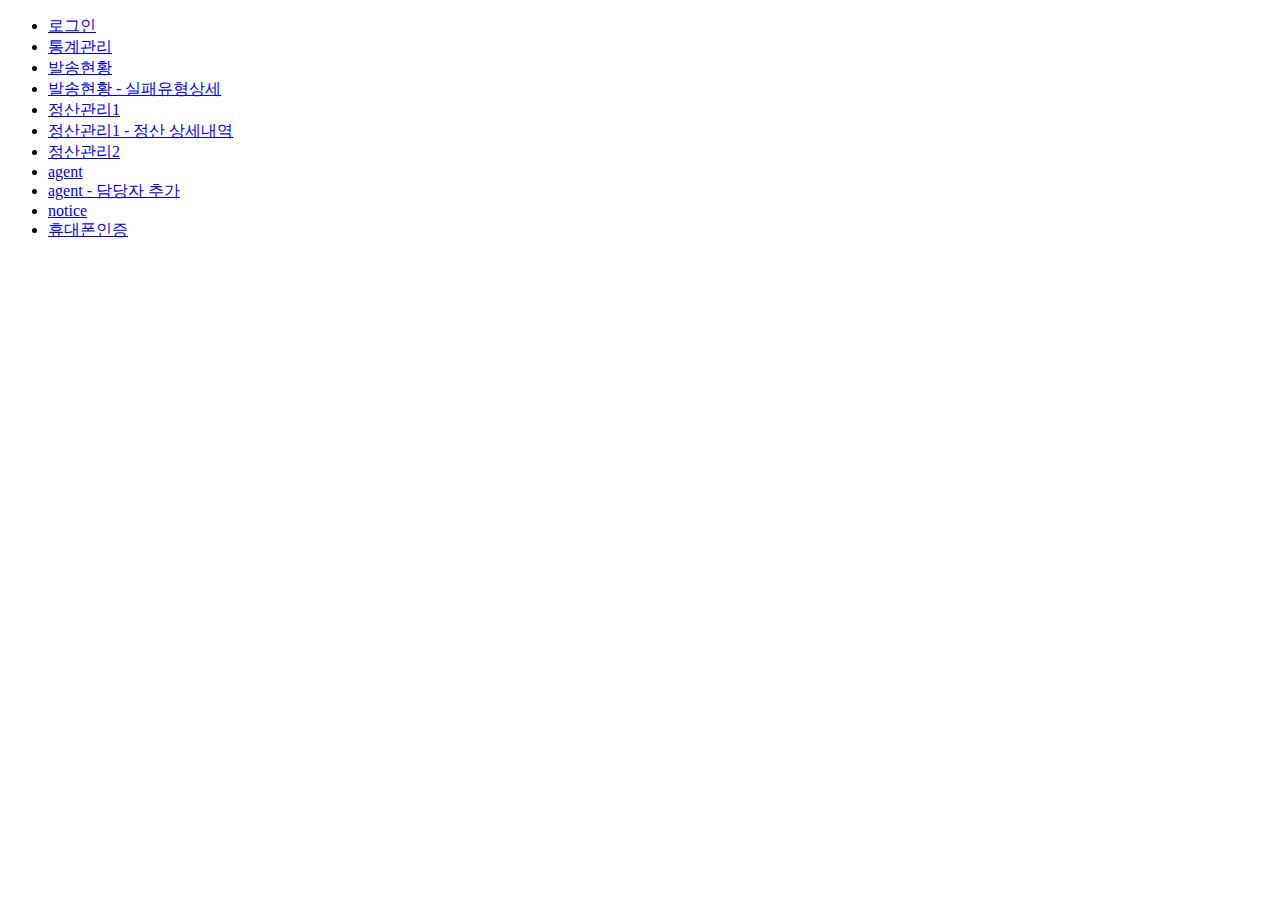
<file: index.html>
<!DOCTYPE html>
<html lang="ko">
<head>
<meta name="viewport" content="width==320" />
<meta http-equiv="content-type" content="text/html; charset=utf-8" />
<meta http-equiv="X-UA-Compatible" content="IE=edge">
<title>CNSPay 전자지급결제대행서비스 신청</title>
</head>
<body>

	<ul>
		<li><a target="_blank" href="login.html">로그인</a></li>
		<li><a target="_blank" href="statistics.html">통계관리</a></li>
		<li><a target="_blank" href="shipment.html">발송현황</a></li>
		<li><a target="_blank" href="shipment.html?modal=failure-type">발송현황 - 실패유형상세</a></li>
		<li><a target="_blank" href="calculate.html">정산관리1</a></li>
		<li><a target="_blank" href="calculate.html?modal=settlement-details">정산관리1 - 정산 상세내역</a></li>
		<li><a target="_blank" href="calculate_2.html">정산관리2</a></li>
		<li><a target="_blank" href="agent.html">agent</a></li>
		<li><a target="_blank" href="agent.html?modal=additional">agent - 담당자 추가</a></li>
		<li><a target="_blank" href="notice.html">notice</a></li>
		<li><a target="_blank" href="certified.html">휴대폰인증</a></li>
	</ul>

	<!-- TODO ie8 font letter-spacing 수정 -->

</body>
</html>
</file>
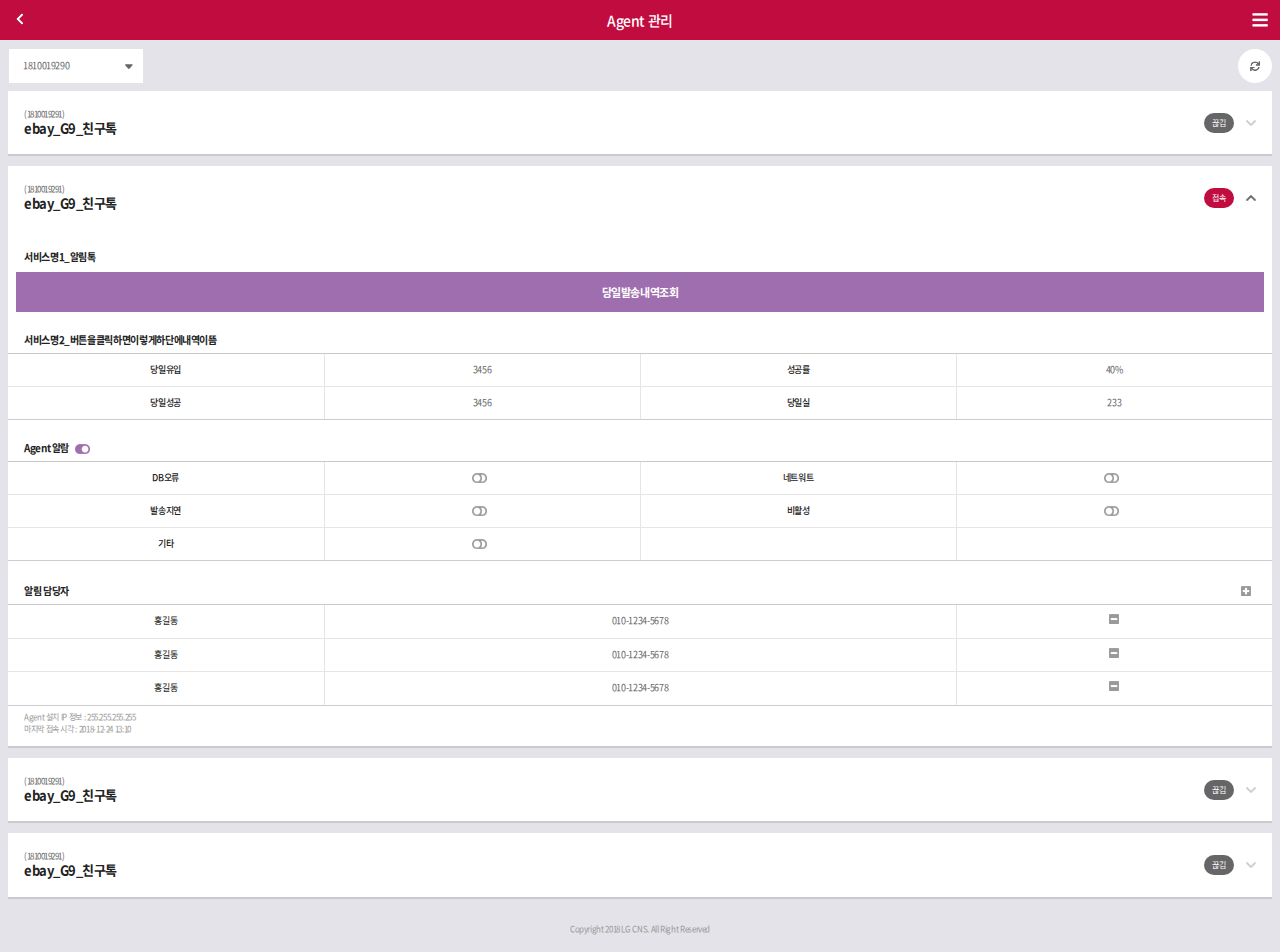
<file: agent.html>
<!doctype html>
<html lang="ko">
<head>
    <meta charset="UTF-8">
    <meta name="viewport" content="width=310, user-scalable=no, viewport-fit=cover">
    <meta name="format-detection" content="telephone=no">
    <meta http-equiv="X-UA-Compatible" content="ie=edge">
    <link rel="stylesheet" href="assets/css/ui.lg.mobile.css">
    <script type="text/javascript" src="assets/js/jquery/jquery-2.1.4.min.js"></script>
    <script type="text/javascript" src="assets/js/library.js?v=20181211"></script>
    <script type="text/javascript" src="assets/js/ui.lg.mobile.js?v=20181211"></script>
    <title>톡드림</title>
</head>
<body>
    <div class="wrap">
        <header>
            <h1 class="title">Agent 관리</h1>
            <button type="button" class="btn-history">뒤로가기</button>
            <button type="button" class="btn-nav">메뉴</button>
        </header>
        <section class="container">
            <div class="contents">
                <div class="agent-top">
                    <select style="width:136px">
                        <option value="">1810019290</option>
                    </select>
                    <button type="button" class="btn-refresh"><span>새로고침</span></button>
                </div>
                <ul class="agent-list mt-7">
                    <li data-accordion-item>
                        <button type="button" data-accordion-anchor>
                            <span class="date">(1810019291)</span>
                            <strong class="title">ebay_G9_친구톡</strong>
                            <span class="connect">끊김</span>
                        </button>
                        <div class="inner-box" data-accordion-target>
                            <strong class="tbl-title">서비스명1_알림톡</strong>
                            <button type="button" class="btn-send" data-btn-more><span>당일발송내역조회</span></button>
                            <strong class="tbl-title">서비스명2_버튼을클릭하면이렇게하단에내역이뜸</strong>
                            <table class="tbl-list type-2 mt-7">
                                <caption>유입율</caption>
                                <colgroup>
                                    <col style="width:25%">
                                    <col style="width:25%">
                                    <col style="width:25%">
                                    <col style="width:25%">
                                </colgroup>
                                <tbody>
                                    <tr>
                                        <th>당일유입</th>
                                        <td>3456</td>
                                        <th>성공률</th>
                                        <td>40%</td>
                                    </tr>
                                    <tr>
                                        <th>당일성공</th>
                                        <td>3456</td>
                                        <th>당일실</th>
                                        <td>233</td>
                                    </tr>
                                </tbody>
                            </table>
                            <strong class="tbl-title">
                                Agent 알람
                                <input type="checkbox">
                            </strong>
                            <table class="tbl-list type-2 mt-5">
                                <caption>Agent 알람</caption>
                                <colgroup>
                                    <col style="width:25%">
                                    <col style="width:25%">
                                    <col style="width:25%">
                                    <col style="width:25%">
                                </colgroup>
                                <tbody>
                                <tr>
                                    <th>DB오류</th>
                                    <td><input type="checkbox"></td>
                                    <th>네트워트</th>
                                    <td><input type="checkbox"></td>
                                </tr>
                                <tr>
                                    <th>발송지연</th>
                                    <td><input type="checkbox"></td>
                                    <th>비활성</th>
                                    <td><input type="checkbox"></td>
                                </tr>
                                <tr>
                                    <th>기타</th>
                                    <td><input type="checkbox"></td>
                                    <th></th>
                                    <td></td>
                                </tr>
                                </tbody>
                            </table>
                            <strong class="tbl-title flex-title">
                                알림 담당자
                                 <!-- 클릭시 팝업 노출 -->
                                <a href="#additional" class="btn-plus" data-modalbtn><span>담당자추가</span></a>
                            </strong>
                            <table class="tbl-list type-2 mt-5">
                                <caption>Agent 알람</caption>
                                <colgroup>
                                    <col style="width:25%">
                                    <col style="width:auto">
                                    <col style="width:25%">
                                </colgroup>
                                <tbody>
                                <tr>
                                    <th class="font-n">홍길동</th>
                                    <td>010-1234-5678</td>
                                    <td><button type="button" class="btn-del"><span>삭제</span></button></td>
                                </tr>
                                <tr>
                                    <th class="font-n">홍길동</th>
                                    <td>010-1234-5678</td>
                                    <td><button type="button" class="btn-del"><span>삭제</span></button></td>
                                </tr>
                                <tr>
                                    <th class="font-n">홍길동</th>
                                    <td>010-1234-5678</td>
                                    <td><button type="button" class="btn-del"><span>삭제</span></button></td>
                                </tr>
                                </tbody>
                            </table>
                            <p class="desc">Agent 설치 IP 정보 : <span>255.255.255.255</span></p>
                            <p class="desc">마지막 접속 시각 :  <span>2018-12-24 13:10</span></p>
                        </div>
                    </li>
                    <li data-accordion-item>
                        <button type="button" data-accordion-anchor="active">
                            <span class="date">(1810019291)</span>
                            <strong class="title">ebay_G9_친구톡</strong>
                            <span class="connect on">접속</span>
                        </button>
                        <div class="inner-box" data-accordion-target>
                            <strong class="tbl-title">서비스명1_알림톡</strong>
                            <button type="button" class="btn-send" data-btn-more><span>당일발송내역조회</span></button>
                            <strong class="tbl-title">서비스명2_버튼을클릭하면이렇게하단에내역이뜸</strong>
                            <table class="tbl-list type-2 mt-7">
                                <caption>유입율</caption>
                                <colgroup>
                                    <col style="width:25%">
                                    <col style="width:25%">
                                    <col style="width:25%">
                                    <col style="width:25%">
                                </colgroup>
                                <tbody>
                                <tr>
                                    <th>당일유입</th>
                                    <td>3456</td>
                                    <th>성공률</th>
                                    <td>40%</td>
                                </tr>
                                <tr>
                                    <th>당일성공</th>
                                    <td>3456</td>
                                    <th>당일실</th>
                                    <td>233</td>
                                </tr>
                                </tbody>
                            </table>
                            <strong class="tbl-title">
                                Agent 알람
                                <input type="checkbox" checked>
                            </strong>
                            <table class="tbl-list type-2 mt-7">
                                <caption>Agent 알람</caption>
                                <colgroup>
                                    <col style="width:25%">
                                    <col style="width:25%">
                                    <col style="width:25%">
                                    <col style="width:25%">
                                </colgroup>
                                <tbody>
                                <tr>
                                    <th>DB오류</th>
                                    <td><input type="checkbox"></td>
                                    <th>네트워트</th>
                                    <td><input type="checkbox"></td>
                                </tr>
                                <tr>
                                    <th>발송지연</th>
                                    <td><input type="checkbox"></td>
                                    <th>비활성</th>
                                    <td><input type="checkbox"></td>
                                </tr>
                                <tr>
                                    <th>기타</th>
                                    <td><input type="checkbox"></td>
                                    <th></th>
                                    <td></td>
                                </tr>
                                </tbody>
                            </table>
                            <strong class="tbl-title flex-title">
                                알림 담당자
                                <!-- 클릭시 팝업 노출 -->
                                <a href="#additional" class="btn-plus" data-modalbtn><span>담당자추가</span></a>
                            </strong>
                            <table class="tbl-list type-2 mt-5">
                                <caption>Agent 알람</caption>
                                <colgroup>
                                    <col style="width:25%">
                                    <col style="width:auto">
                                    <col style="width:25%">
                                </colgroup>
                                <tbody>
                                <tr>
                                    <th class="font-n">홍길동</th>
                                    <td>010-1234-5678</td>
                                    <td><button type="button" class="btn-del"><span>삭제</span></button></td>
                                </tr>
                                <tr>
                                    <th class="font-n">홍길동</th>
                                    <td>010-1234-5678</td>
                                    <td><button type="button" class="btn-del"><span>삭제</span></button></td>
                                </tr>
                                <tr>
                                    <th class="font-n">홍길동</th>
                                    <td>010-1234-5678</td>
                                    <td><button type="button" class="btn-del"><span>삭제</span></button></td>
                                </tr>
                                </tbody>
                            </table>
                            <p class="desc mt-5">Agent 설치 IP 정보 : <span>255.255.255.255</span></p>
                            <p class="desc">마지막 접속 시각 :  <span>2018-12-24 13:10</span></p>
                        </div>
                    </li>
                    <li data-accordion-item>
                        <button type="button" data-accordion-anchor>
                            <span class="date">(1810019291)</span>
                            <strong class="title">ebay_G9_친구톡</strong>
                            <span class="connect">끊김</span>
                        </button>
                        <div class="inner-box" data-accordion-target>
                            <strong class="tbl-title">서비스명1_알림톡</strong>
                            <button type="button" class="btn-send" data-btn-more><span>당일발송내역조회</span></button>
                            <strong class="tbl-title">서비스명2_버튼을클릭하면이렇게하단에내역이뜸</strong>
                            <table class="tbl-list type-2 mt-7">
                                <caption>유입율</caption>
                                <colgroup>
                                    <col style="width:25%">
                                    <col style="width:25%">
                                    <col style="width:25%">
                                    <col style="width:25%">
                                </colgroup>
                                <tbody>
                                <tr>
                                    <th>당일유입</th>
                                    <td>3456</td>
                                    <th>성공률</th>
                                    <td>40%</td>
                                </tr>
                                <tr>
                                    <th>당일성공</th>
                                    <td>3456</td>
                                    <th>당일실</th>
                                    <td>233</td>
                                </tr>
                                </tbody>
                            </table>
                            <strong class="tbl-title">
                                Agent 알람
                                <input type="checkbox">
                            </strong>
                            <table class="tbl-list type-2 mt-5">
                                <caption>Agent 알람</caption>
                                <colgroup>
                                    <col style="width:25%">
                                    <col style="width:25%">
                                    <col style="width:25%">
                                    <col style="width:25%">
                                </colgroup>
                                <tbody>
                                <tr>
                                    <th>DB오류</th>
                                    <td><input type="checkbox"></td>
                                    <th>네트워트</th>
                                    <td><input type="checkbox"></td>
                                </tr>
                                <tr>
                                    <th>발송지연</th>
                                    <td><input type="checkbox"></td>
                                    <th>비활성</th>
                                    <td><input type="checkbox"></td>
                                </tr>
                                <tr>
                                    <th>기타</th>
                                    <td><input type="checkbox"></td>
                                    <th></th>
                                    <td></td>
                                </tr>
                                </tbody>
                            </table>
                            <strong class="tbl-title flex-title">
                                알림 담당자
                                 <!-- 클릭시 팝업 노출 -->
                                <a href="#additional" class="btn-plus" data-modalbtn><span>담당자추가</span></a>
                            </strong>
                            <table class="tbl-list type-2 mt-5">
                                <caption>Agent 알람</caption>
                                <colgroup>
                                    <col style="width:25%">
                                    <col style="width:auto">
                                    <col style="width:25%">
                                </colgroup>
                                <tbody>
                                <tr>
                                    <th class="font-n">홍길동</th>
                                    <td>010-1234-5678</td>
                                    <td><button type="button" class="btn-del"><span>삭제</span></button></td>
                                </tr>
                                <tr>
                                    <th class="font-n">홍길동</th>
                                    <td>010-1234-5678</td>
                                    <td><button type="button" class="btn-del"><span>삭제</span></button></td>
                                </tr>
                                <tr>
                                    <th class="font-n">홍길동</th>
                                    <td>010-1234-5678</td>
                                    <td><button type="button" class="btn-del"><span>삭제</span></button></td>
                                </tr>
                                </tbody>
                            </table>
                            <p class="desc">Agent 설치 IP 정보 : <span>255.255.255.255</span></p>
                            <p class="desc">마지막 접속 시각 :  <span>2018-12-24 13:10</span></p>
                        </div>
                    </li>
                    <li data-accordion-item>
                        <button type="button" data-accordion-anchor>
                            <span class="date">(1810019291)</span>
                            <strong class="title">ebay_G9_친구톡</strong>
                            <span class="connect">끊김</span>
                        </button>
                        <div class="inner-box" data-accordion-target>
                            <strong class="tbl-title">서비스명1_알림톡</strong>
                            <button type="button" class="btn-send" data-btn-more><span>당일발송내역조회</span></button>
                            <strong class="tbl-title">서비스명2_버튼을클릭하면이렇게하단에내역이뜸</strong>
                            <table class="tbl-list type-2 mt-7">
                                <caption>유입율</caption>
                                <colgroup>
                                    <col style="width:25%">
                                    <col style="width:25%">
                                    <col style="width:25%">
                                    <col style="width:25%">
                                </colgroup>
                                <tbody>
                                <tr>
                                    <th>당일유입</th>
                                    <td>3456</td>
                                    <th>성공률</th>
                                    <td>40%</td>
                                </tr>
                                <tr>
                                    <th>당일성공</th>
                                    <td>3456</td>
                                    <th>당일실</th>
                                    <td>233</td>
                                </tr>
                                </tbody>
                            </table>
                            <strong class="tbl-title">
                                Agent 알람
                                <input type="checkbox">
                            </strong>
                            <table class="tbl-list type-2 mt-5">
                                <caption>Agent 알람</caption>
                                <colgroup>
                                    <col style="width:25%">
                                    <col style="width:25%">
                                    <col style="width:25%">
                                    <col style="width:25%">
                                </colgroup>
                                <tbody>
                                <tr>
                                    <th>DB오류</th>
                                    <td><input type="checkbox"></td>
                                    <th>네트워트</th>
                                    <td><input type="checkbox"></td>
                                </tr>
                                <tr>
                                    <th>발송지연</th>
                                    <td><input type="checkbox"></td>
                                    <th>비활성</th>
                                    <td><input type="checkbox"></td>
                                </tr>
                                <tr>
                                    <th>기타</th>
                                    <td><input type="checkbox"></td>
                                    <th></th>
                                    <td></td>
                                </tr>
                                </tbody>
                            </table>
                            <strong class="tbl-title flex-title">
                                알림 담당자
                                 <!-- 클릭시 팝업 노출 -->
                                <a href="#additional" class="btn-plus" data-modalbtn><span>담당자추가</span></a>
                            </strong>
                            <table class="tbl-list type-2 mt-5">
                                <caption>Agent 알람</caption>
                                <colgroup>
                                    <col style="width:25%">
                                    <col style="width:auto">
                                    <col style="width:25%">
                                </colgroup>
                                <tbody>
                                <tr>
                                    <th class="font-n">홍길동</th>
                                    <td>010-1234-5678</td>
                                    <td><button type="button" class="btn-del"><span>삭제</span></button></td>
                                </tr>
                                <tr>
                                    <th class="font-n">홍길동</th>
                                    <td>010-1234-5678</td>
                                    <td><button type="button" class="btn-del"><span>삭제</span></button></td>
                                </tr>
                                <tr>
                                    <th class="font-n">홍길동</th>
                                    <td>010-1234-5678</td>
                                    <td><button type="button" class="btn-del"><span>삭제</span></button></td>
                                </tr>
                                </tbody>
                            </table>
                            <p class="desc">Agent 설치 IP 정보 : <span>255.255.255.255</span></p>
                            <p class="desc">마지막 접속 시각 :  <span>2018-12-24 13:10</span></p>
                        </div>
                    </li>
                </ul>
            </div>
        </section>
        <footer>
            <p class="copy">Copyright 2018 LG CNS. All Right Reserved</p>
        </footer>
    </div>
    <nav class="nav-wrap">
        <div class="inner">
            <div class="logo">톡 드림</div>
            <ul class="gnb">
                <li><a href="">통계관리</a></li>
                <li><a href="">발송현황</a></li>
                <li><a href="">정산관리</a></li>
                <li><a href="">Agent 관리</a></li>
                <li><a href="">공지사항</a></li>
            </ul>
            <ul class="info">
                <li><a href="">톡드림 메세지</a></li>
                <li><a href="">개인정보 처리방침</a></li>
            </ul>
            <button type="button" class="btn-close"><span>닫기</span></button>
        </div>
    </nav>
    <!-- modal -->
    <div id="modal">
        <div class="modal-dialog" id="additional">
            <div class="modal-header">
                <h2 class="title">알람 담당자 추가</h2>
            </div>
            <div class="modal-contents">
                <ul class="add-contact">
                    <li><input type="text" placeholder="이름 입력"></li>
                    <li>
                        <input type="number" placeholder="전화번호 입력">
                        <p class="desc">※ 전화번호는 “-”없이 입력해주세요.</p>
                    </li>
                </ul>
                <button type="button" class="btn-login">추가</button>
                <!-- disabled -->
                <button type="button" class="btn-login" disabled>추가</button>
            </div>
            <button type="button" class="btn-modal-close" data-modalclose><span>팝업닫기</span></button>
        </div>
    </div>
    <!-- //modal -->
</body>
</html>
</file>
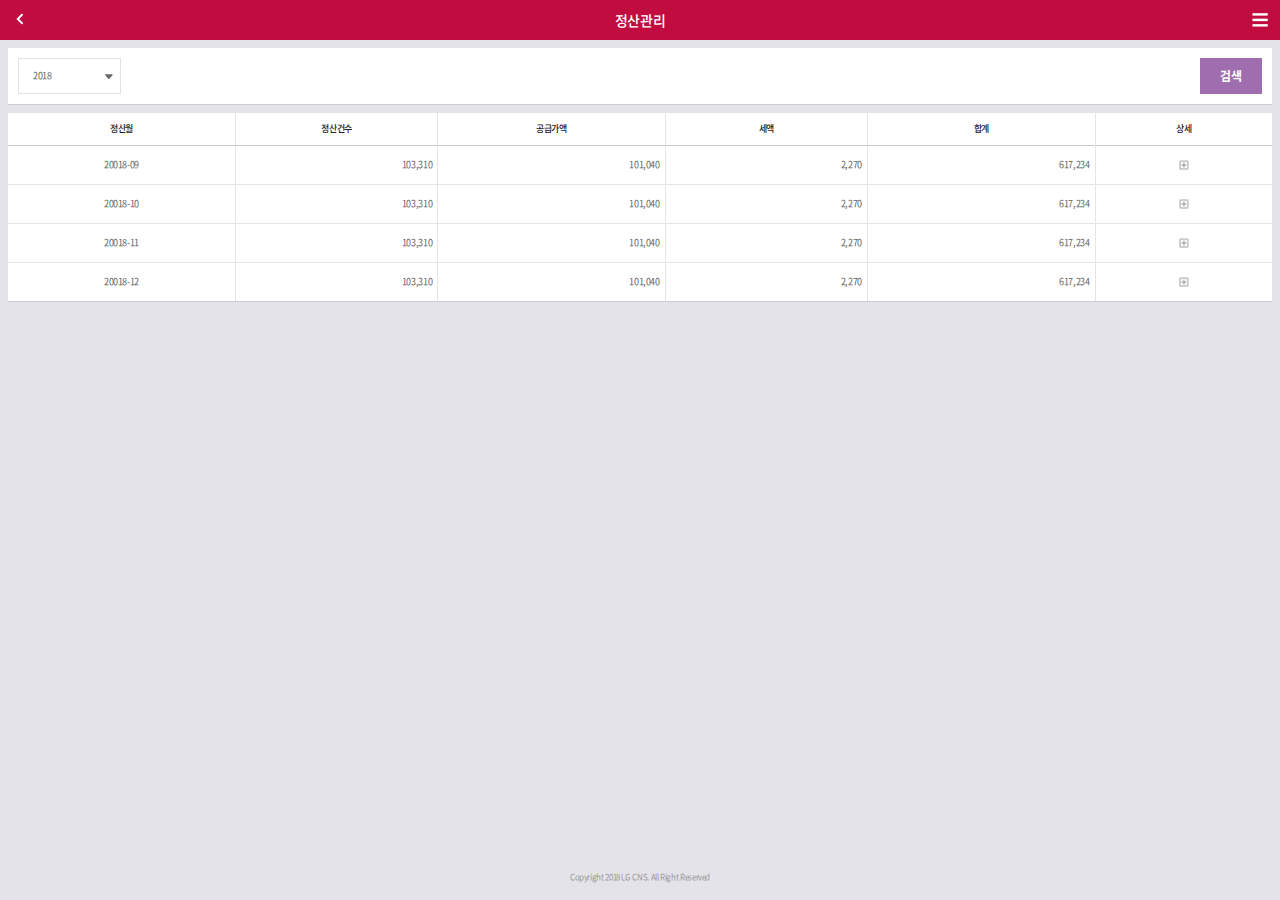
<file: calculate.html>
<!doctype html>
<html lang="ko">
<head>
    <meta charset="UTF-8">
    <meta name="viewport" content="width=310, user-scalable=no, viewport-fit=cover">
    <meta name="format-detection" content="telephone=no">
    <meta http-equiv="X-UA-Compatible" content="ie=edge">
    <link rel="stylesheet" href="assets/css/ui.lg.mobile.css">
    <script type="text/javascript" src="assets/js/jquery/jquery-2.1.4.min.js"></script>
    <script type="text/javascript" src="assets/js/library.js?v=20181211"></script>
    <script type="text/javascript" src="assets/js/ui.lg.mobile.js?v=20181211"></script>
    <title>톡드림</title>
</head>
<body>
    <div class="wrap">
        <header>
            <h1 class="title">정산관리</h1>
            <button type="button" class="btn-history">뒤로가기</button>
            <button type="button" class="btn-nav">메뉴</button>
        </header>
        <section class="container">
            <div class="contents">
                <div class="form-box">
                    <div class="search-box">
                        <select style="width:103px">
                            <option value="">2018</option>
                        </select>
                        <button type="button" class="btn-search"><span>검색</span></button>
                    </div>
                </div>
                <table class="tbl-list mt-10">
                    <caption>정산관리</caption>
                    <colgroup>
                        <col style="width:18%">
                        <col style="width:16%">
                        <col style="width:18%">
                        <col style="width:16%">
                        <col style="width:18%">
                        <col style="width:auto">
                    </colgroup>
                    <thead>
                        <tr>
                            <th>정산월</th>
                            <th>정산건수</th>
                            <th>공급가액</th>
                            <th>세액</th>
                            <th>합계</th>
                            <th>상세</th>
                        </tr>
                    </thead>
                    <tbody>
                    <tr>
                        <td>20018-09</td>
                        <td class="al-r">103,310</td>
                        <td class="al-r">101,040</td>
                        <td class="al-r">2,270</td>
                        <td class="al-r">617,234</td>
                        <!-- 클릭시 팝업 노출 -->
                        <td><a href="#settlement-details" class="btn-more" data-modalbtn><span>상세보기</span></a></td>
                    </tr>
                    <tr>
                        <td>20018-10</td>
                        <td class="al-r">103,310</td>
                        <td class="al-r">101,040</td>
                        <td class="al-r">2,270</td>
                        <td class="al-r">617,234</td>
                        <!-- 클릭시 팝업 노출 -->
                        <td><a href="#settlement-details" class="btn-more" data-modalbtn><span>상세보기</span></a></td>
                    </tr>
                    <tr>
                        <td>20018-11</td>
                        <td class="al-r">103,310</td>
                        <td class="al-r">101,040</td>
                        <td class="al-r">2,270</td>
                        <td class="al-r">617,234</td>
                        <!-- 클릭시 팝업 노출 -->
                        <td><a href="#settlement-details" class="btn-more" data-modalbtn><span>상세보기</span></a></td>
                    </tr>
                    <tr>
                        <td>20018-12</td>
                        <td class="al-r">103,310</td>
                        <td class="al-r">101,040</td>
                        <td class="al-r">2,270</td>
                        <td class="al-r">617,234</td>
                        <!-- 클릭시 팝업 노출 -->
                        <td><a href="#settlement-details" class="btn-more" data-modalbtn><span>상세보기</span></a></td>
                    </tr>
                    </tbody>
                </table>
            </div>
        </section>
        <footer>
            <p class="copy">Copyright 2018 LG CNS. All Right Reserved</p>
        </footer>
    </div>
    <nav class="nav-wrap">
        <div class="inner">
            <div class="logo">톡 드림</div>
            <ul class="gnb">
                <li><a href="">통계관리</a></li>
                <li><a href="">발송현황</a></li>
                <li><a href="">정산관리</a></li>
                <li><a href="">Agent 관리</a></li>
                <li><a href="">공지사항</a></li>
            </ul>
            <ul class="info">
                <li><a href="">톡드림 메세지</a></li>
                <li><a href="">개인정보 처리방침</a></li>
            </ul>
            <button type="button" class="btn-close"><span>닫기</span></button>
        </div>
    </nav>
    <!-- modal -->
    <div id="modal">
        <div class="modal-dialog" id="settlement-details">
            <div class="modal-header">
                <h2 class="title">정산 상세내역</h2>
            </div>
            <div class="modal-contents">
                <div class="year-box">
                    <!-- 활성화시 active -->
                    <button type="button" class="btn-prev active"><span>이전월</span></button>
                    <strong class="title">2018년 09월</strong>
                    <button type="button" class="btn-next"><span>다음월</span></button>
                </div>
                <table class="tbl-list mt-10">
                    <caption>정산 상세내</caption>
                    <colgroup>
                        <col style="width:auto">
                        <col style="width:18%">
                        <col style="width:12%">
                        <col style="width:18%">
                        <col style="width:14%">
                        <col style="width:14%">
                    </colgroup>
                    <thead>
                    <tr>
                        <th>채널</th>
                        <th>정산건수</th>
                        <th>단가</th>
                        <th>공급가</th>
                        <th>세액</th>
                        <th>합계</th>
                    </tr>
                    </thead>
                    <tbody>
                    <tr>
                        <th>총 합계</th>
                        <th class="al-r">31,514</th>
                        <th class="al-r"></th>
                        <th class="al-r">309,215</th>
                        <th class="al-r">6,283</th>
                        <th>0</th>
                    </tr>
                    <tr>
                        <td>알림톡</td>
                        <td class="al-r">103,310</td>
                        <td class="al-r">6.0</td>
                        <td class="al-r">101,040</td>
                        <td class="al-r">2,270</td>
                        <td>0</td>
                    </tr>
                    <tr>
                        <td>친구톡</td>
                        <td class="al-r">96,252</td>
                        <td class="al-r">6.0</td>
                        <td class="al-r">89,007</td>
                        <td class="al-r">177</td>
                        <td>0</td>
                    </tr>
                    <tr>
                        <td>친구톡이미지</td>
                        <td class="al-r">89,007</td>
                        <td class="al-r">6.0</td>
                        <td class="al-r">87,699</td>
                        <td class="al-r">1,378</td>
                        <td>0</td>
                    </tr>
                    <tr>
                        <td>SMS</td>
                        <td class="al-r">26,875</td>
                        <td class="al-r">6.0</td>
                        <td class="al-r">26,000</td>
                        <td class="al-r">859</td>
                        <td>101</td>
                    </tr>
                    <tr>
                        <td>LMS</td>
                        <td class="al-r">26,875</td>
                        <td class="al-r">6.0</td>
                        <td class="al-r">26,000</td>
                        <td class="al-r">859</td>
                        <td>101</td>
                    </tr>
                    <tr>
                        <td>MMS</td>
                        <td class="al-r">26,875</td>
                        <td class="al-r">6.0</td>
                        <td class="al-r">26,000</td>
                        <td class="al-r">859</td>
                        <td>101</td>
                    </tr>
                    </tbody>
                </table>
            </div>
            <button type="button" class="btn-modal-close" data-modalclose><span>팝업닫기</span></button>
        </div>
    </div>
    <!-- //modal -->
</body>
</html>
</file>
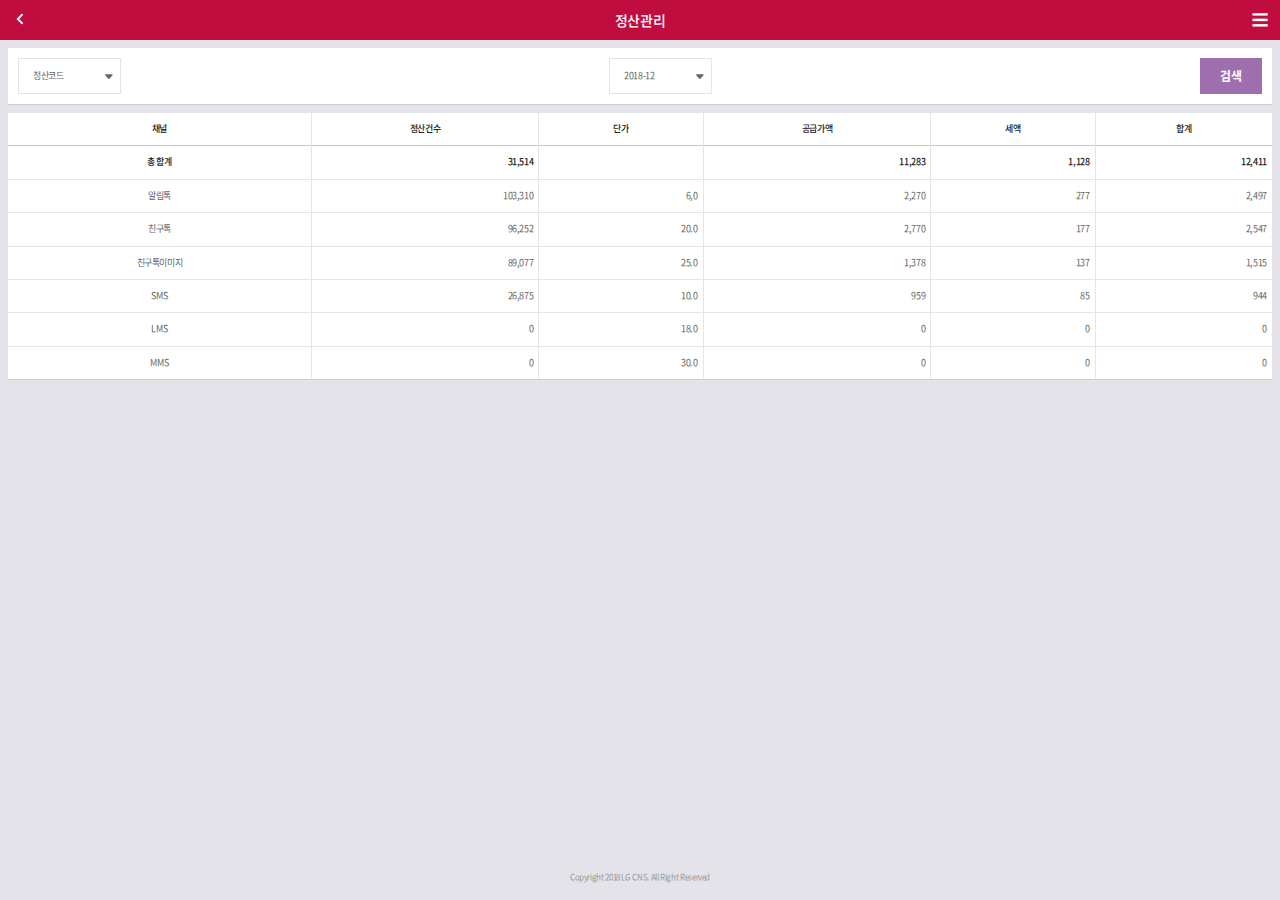
<file: calculate_2.html>
<!doctype html>
<html lang="ko">
<head>
    <meta charset="UTF-8">
    <meta name="viewport" content="width=310, user-scalable=no, viewport-fit=cover">
    <meta name="format-detection" content="telephone=no">
    <meta http-equiv="X-UA-Compatible" content="ie=edge">
    <link rel="stylesheet" href="assets/css/ui.lg.mobile.css">
    <script type="text/javascript" src="assets/js/jquery/jquery-2.1.4.min.js"></script>
    <script type="text/javascript" src="assets/js/library.js?v=20181211"></script>
    <script type="text/javascript" src="assets/js/ui.lg.mobile.js?v=20181211"></script>
    <title>톡드림</title>
</head>
<body>
<div class="wrap">
    <header>
        <h1 class="title">정산관리</h1>
        <button type="button" class="btn-history">뒤로가기</button>
        <button type="button" class="btn-nav">메뉴</button>
    </header>
    <section class="container">
        <div class="contents">
            <div class="form-box">
                <div class="search-box">
                    <select style="width:103px">
                        <option value="">정산코드</option>
                    </select>
                    <select style="width:103px">
                        <option value="">2018-12</option>
                    </select>
                    <button type="button" class="btn-search"><span>검색</span></button>
                </div>
            </div>
            <table class="tbl-list mt-10">
                <caption>정산관리</caption>
                <colgroup>
                    <col style="width:auto">
                    <col style="width:18%">
                    <col style="width:13%">
                    <col style="width:18%">
                    <col style="width:13%">
                    <col style="width:14%">
                </colgroup>
                <thead>
                <tr>
                    <th>채널</th>
                    <th>정산건수</th>
                    <th>단가</th>
                    <th>공급가액</th>
                    <th>세액</th>
                    <th>합계</th>
                </tr>
                </thead>
                <tbody>
                <tr>
                    <th>총 합계</th>
                    <th class="al-r">31,514</th>
                    <th class="al-r"></th>
                    <th class="al-r">11,283</th>
                    <th class="al-r">1,128</th>
                    <th class="al-r">12,411</th>
                </tr>
                <tr>
                    <td>알림톡</td>
                    <td class="al-r">103,310</td>
                    <td class="al-r">6,0</td>
                    <td class="al-r">2,270</td>
                    <td class="al-r">277</td>
                    <td class="al-r">2,497</td>
                </tr>
                <tr>
                    <td>친구톡</td>
                    <td class="al-r">96,252</td>
                    <td class="al-r">20.0</td>
                    <td class="al-r">2,770</td>
                    <td class="al-r">177</td>
                    <td class="al-r">2,547</td>
                </tr>
                <tr>
                    <td>친구톡이미지</td>
                    <td class="al-r">89,077</td>
                    <td class="al-r">25.0</td>
                    <td class="al-r">1,378</td>
                    <td class="al-r">137</td>
                    <td class="al-r">1,515</td>
                </tr>
                <tr>
                    <td>SMS</td>
                    <td class="al-r">26,875</td>
                    <td class="al-r">10.0</td>
                    <td class="al-r">959</td>
                    <td class="al-r">85</td>
                    <td class="al-r">944</td>
                </tr>
                <tr>
                    <td>LMS</td>
                    <td class="al-r">0</td>
                    <td class="al-r">18.0</td>
                    <td class="al-r">0</td>
                    <td class="al-r">0</td>
                    <td class="al-r">0</td>
                </tr>
                <tr>
                    <td>MMS</td>
                    <td class="al-r">0</td>
                    <td class="al-r">30.0</td>
                    <td class="al-r">0</td>
                    <td class="al-r">0</td>
                    <td class="al-r">0</td>
                </tr>
                </tbody>
            </table>
        </div>
    </section>
    <footer>
        <p class="copy">Copyright 2018 LG CNS. All Right Reserved</p>
    </footer>
</div>
<nav class="nav-wrap">
    <div class="inner">
        <div class="logo">톡 드림</div>
        <ul class="gnb">
            <li><a href="">통계관리</a></li>
            <li><a href="">발송현황</a></li>
            <li><a href="">정산관리</a></li>
            <li><a href="">Agent 관리</a></li>
            <li><a href="">공지사항</a></li>
        </ul>
        <ul class="info">
            <li><a href="">톡드림 메세지</a></li>
            <li><a href="">개인정보 처리방침</a></li>
        </ul>
        <button type="button" class="btn-close"><span>닫기</span></button>
    </div>
</nav>
</body>
</html>
</file>
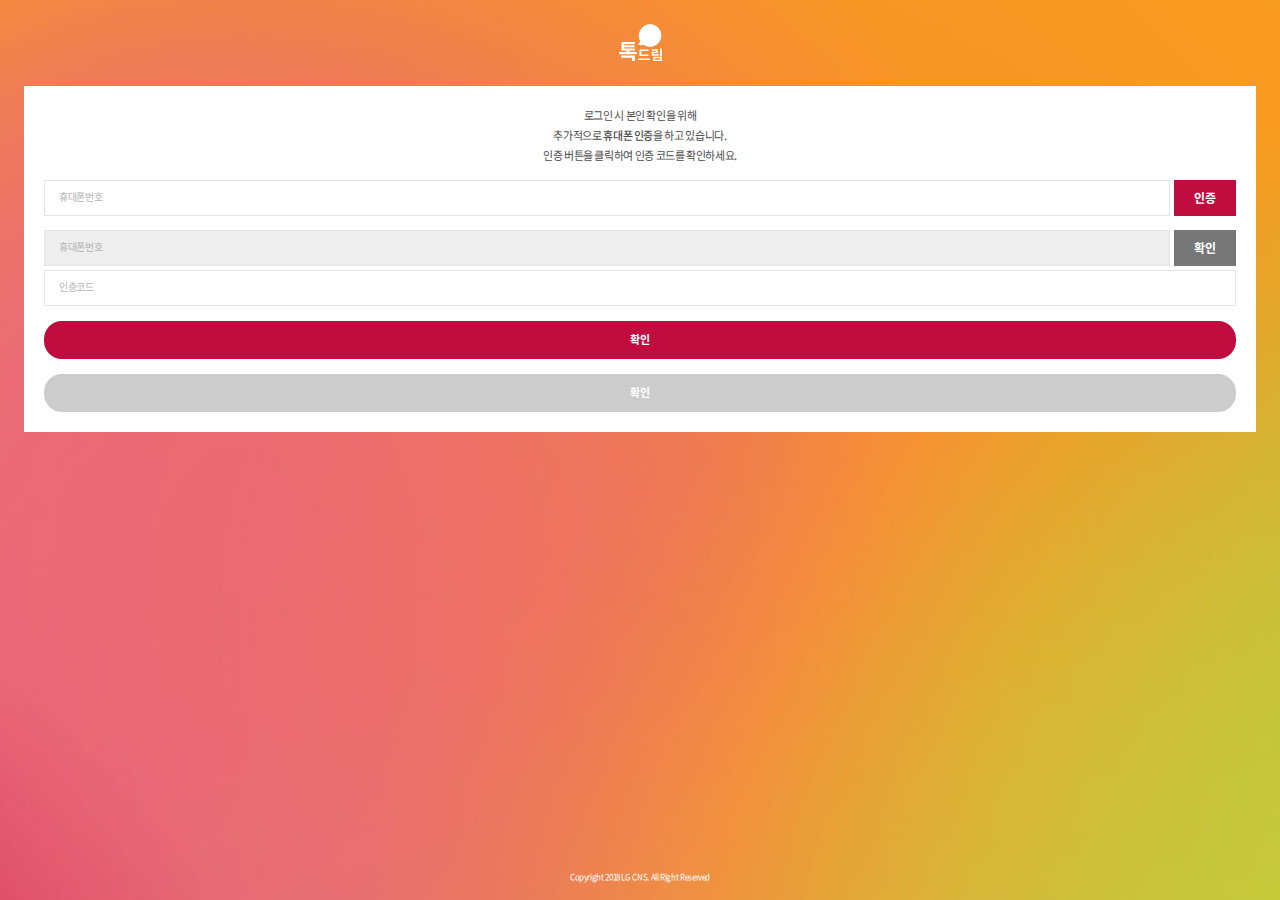
<file: certified.html>
<!doctype html>
<html lang="ko">
<head>
    <meta charset="UTF-8">
    <meta name="viewport" content="width=310, user-scalable=no, viewport-fit=cover">
    <meta name="format-detection" content="telephone=no">
    <meta http-equiv="X-UA-Compatible" content="ie=edge">
    <link rel="stylesheet" href="assets/css/ui.lg.mobile.css">
    <script type="text/javascript" src="assets/js/jquery/jquery-2.1.4.min.js"></script>
    <script type="text/javascript" src="assets/js/library.js?v=20181211"></script>
    <script type="text/javascript" src="assets/js/ui.lg.mobile.js?v=20181211"></script>
    <title>톡드림</title>
</head>
<body class="login">
<div class="wrap">
    <div class="container">
        <h1 class="logo">톡드림</h1>
        <div class="login-box certified-box">
            <p class="certified-txt">
                로그인 시 본인 확인을 위해<br>
                추가적으로 <strong>휴대폰 인증</strong>을 하고 있습니다.<br>
                인증 버튼을 클릭하여 인증 코드를 확인하세요.
            </p>
            <div class="certified-input">
                <input type="number" placeholder="휴대폰번호">
                <button type="button" class="btn-small">인증</button>
            </div>

            <div class="certified-input check">
                <input type="number" placeholder="휴대폰번호">
                <button type="button" class="btn-small">확인</button>
            </div>
            <input type="number" placeholder="인증코드">
            <button type="button" class="btn-login">확인</button>
            <!-- disabled -->
            <button type="button" class="btn-login" disabled>확인</button>
        </div>
    </div>
    <footer>
        <p class="copy">Copyright 2018 LG CNS. All Right Reserved</p>
    </footer>
</div>
</body>
</html>
</file>
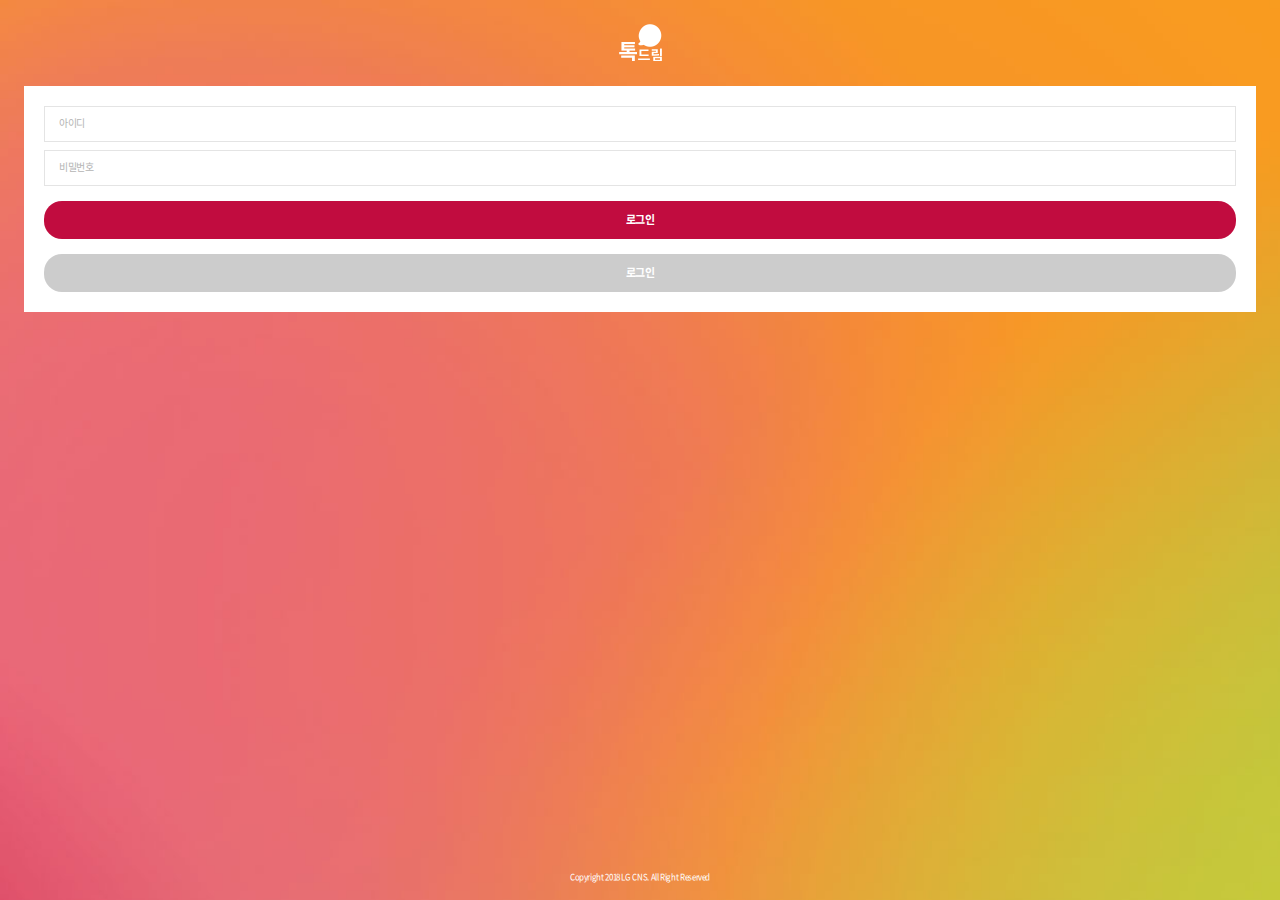
<file: login.html>
<!doctype html>
<html lang="ko">
<head>
    <meta charset="UTF-8">
    <meta name="viewport" content="width=310, user-scalable=no, viewport-fit=cover">
    <meta name="format-detection" content="telephone=no">
    <meta http-equiv="X-UA-Compatible" content="ie=edge">
    <link rel="stylesheet" href="assets/css/ui.lg.mobile.css">
    <script type="text/javascript" src="assets/js/jquery/jquery-2.1.4.min.js"></script>
    <script type="text/javascript" src="assets/js/library.js?v=20181211"></script>
    <script type="text/javascript" src="assets/js/ui.lg.mobile.js?v=20181211"></script>
    <title>톡드림</title>
</head>
<body class="login">
    <div class="wrap">
        <div class="container">
            <h1 class="logo">톡드림</h1>
            <div class="login-box">
                <input type="text" placeholder="아이디">
                <input type="password" placeholder="비밀번호">
                <button type="button" class="btn-login">로그인</button>
                <!-- disabled -->
                <button type="button" class="btn-login" disabled>로그인</button>
            </div>
        </div>
        <footer>
            <p class="copy">Copyright 2018 LG CNS. All Right Reserved</p>
        </footer>
    </div>
</body>
</html>
</file>
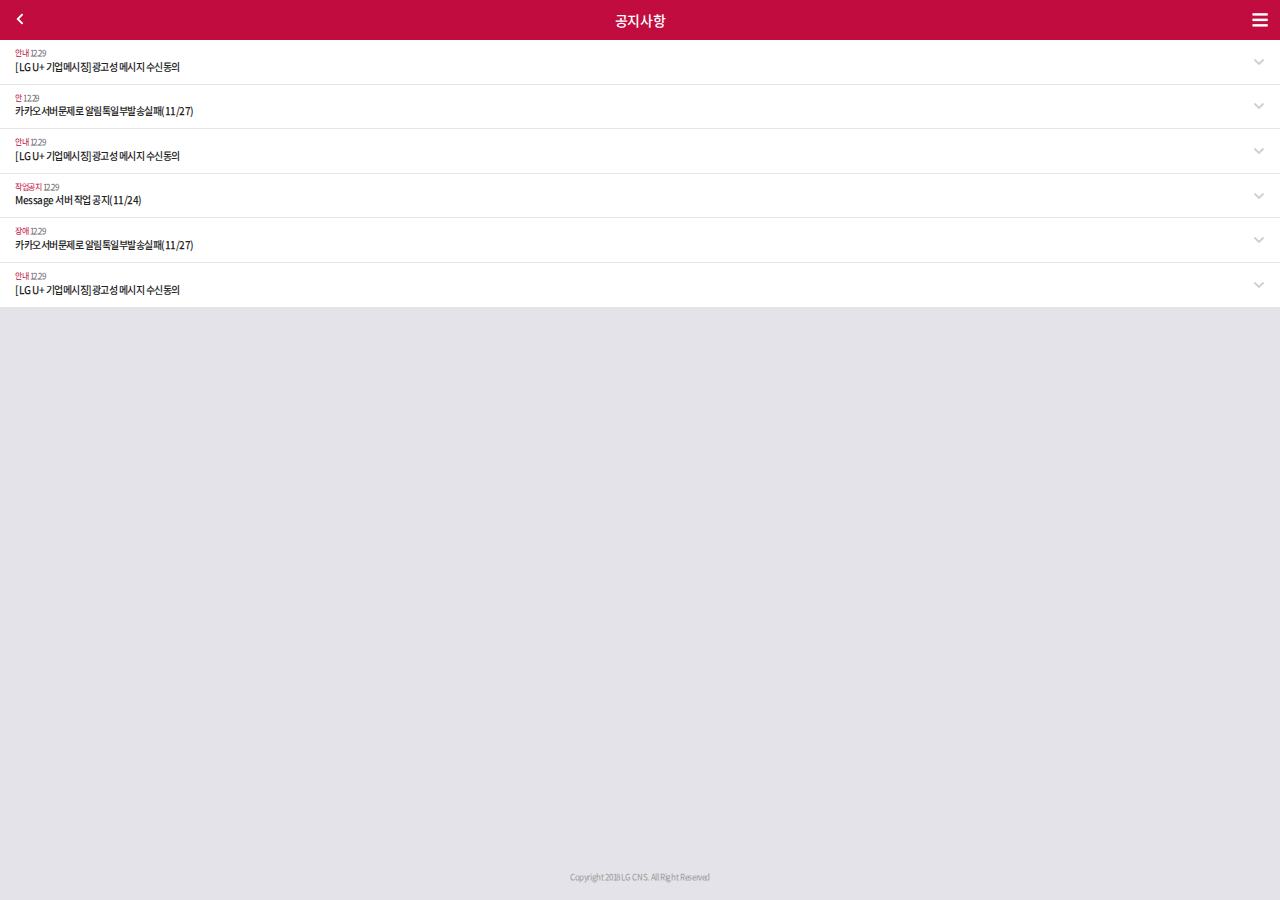
<file: notice.html>
<!doctype html>
<html lang="ko">
<head>
    <meta charset="UTF-8">
    <meta name="viewport" content="width=310, user-scalable=no, viewport-fit=cover">
    <meta name="format-detection" content="telephone=no">
    <meta http-equiv="X-UA-Compatible" content="ie=edge">
    <link rel="stylesheet" href="assets/css/ui.lg.mobile.css">
    <script type="text/javascript" src="assets/js/jquery/jquery-2.1.4.min.js"></script>
    <script type="text/javascript" src="assets/js/library.js?v=20181211"></script>
    <script type="text/javascript" src="assets/js/ui.lg.mobile.js?v=20181211"></script>
    <title>톡드림</title>
</head>
<body>
<div class="wrap">
    <header>
        <h1 class="title">공지사항</h1>
        <button type="button" class="btn-history">뒤로가기</button>
        <button type="button" class="btn-nav">메뉴</button>
    </header>
    <section class="container">
        <ul class="notice-list">
            <li data-accordion-item>
               <button type="button" data-accordion-anchor>
                   <span>
                       <span class="category">안내</span>
                       <span class="date">12.29</span>
                   </span>
                    <strong class="title">[LG U+ 기업메시징]광고성 메시지 수신동의</strong>
               </button>
                <div class="text-box" data-accordion-target>
                    카카오 서버 문제로 알림톡 일부 발송 실패된 장애에 대해 내용 공유 드립 니다.<br><br>
                    <ul>
                        <li>- 장애일시 : 2018.11.27 17:15 ~ 2018.11.27 17:36</li>
                        <li>- 장애원인 : 카카오 API 서버중 4대에서 문제가 발샐</li>
                        <li>- 장애영향 : 알림톡 발송 실패 발생 증가(4%)</li>
                        <li>- 조치사항 : 카카오에 문제 발생한 API 서버 4대 서비스에서 제거</li>
                    </ul>
                    장애 문자 수신 대상 고객담당자에게 문자로 장애 내용 및 복구 공지
                </div>
            </li>
            <li data-accordion-item>
                <button type="button" data-accordion-anchor>
                   <span>
                       <span class="category">안</span>
                       <span class="date">12.29</span>
                   </span>
                    <strong class="title">카카오서버문제로 알림톡일부발송실패(11/27)</strong>
                </button>
                <div class="text-box" data-accordion-target>
                    카카오 서버 문제로 알림톡 일부 발송 실패된 장애에 대해 내용 공유 드립 니다.<br><br>
                    <ul>
                        <li>- 장애일시 : 2018.11.27 17:15 ~ 2018.11.27 17:36</li>
                        <li>- 장애원인 : 카카오 API 서버중 4대에서 문제가 발샐</li>
                        <li>- 장애영향 : 알림톡 발송 실패 발생 증가(4%)</li>
                        <li>- 조치사항 : 카카오에 문제 발생한 API 서버 4대 서비스에서 제거</li>
                    </ul>
                    장애 문자 수신 대상 고객담당자에게 문자로 장애 내용 및 복구 공지
                </div>
            </li>
            <li data-accordion-item>
                <button type="button" data-accordion-anchor>
                   <span>
                       <span class="category">안내</span>
                       <span class="date">12.29</span>
                   </span>
                    <strong class="title">[LG U+ 기업메시징]광고성 메시지 수신동의</strong>
                </button>
                <div class="text-box" data-accordion-target>
                    카카오 서버 문제로 알림톡 일부 발송 실패된 장애에 대해 내용 공유 드립 니다.<br><br>
                    <ul>
                        <li>- 장애일시 : 2018.11.27 17:15 ~ 2018.11.27 17:36</li>
                        <li>- 장애원인 : 카카오 API 서버중 4대에서 문제가 발샐</li>
                        <li>- 장애영향 : 알림톡 발송 실패 발생 증가(4%)</li>
                        <li>- 조치사항 : 카카오에 문제 발생한 API 서버 4대 서비스에서 제거</li>
                    </ul>
                    장애 문자 수신 대상 고객담당자에게 문자로 장애 내용 및 복구 공지
                </div>
            </li>
            <li data-accordion-item>
                <button type="button" data-accordion-anchor>
                   <span>
                       <span class="category">작업공지</span>
                       <span class="date">12.29</span>
                   </span>
                    <strong class="title">Message 서버 작업 공지(11/24)</strong>
                </button>
                <div class="text-box" data-accordion-target>
                    카카오 서버 문제로 알림톡 일부 발송 실패된 장애에 대해 내용 공유 드립 니다.<br><br>
                    <ul>
                        <li>- 장애일시 : 2018.11.27 17:15 ~ 2018.11.27 17:36</li>
                        <li>- 장애원인 : 카카오 API 서버중 4대에서 문제가 발샐</li>
                        <li>- 장애영향 : 알림톡 발송 실패 발생 증가(4%)</li>
                        <li>- 조치사항 : 카카오에 문제 발생한 API 서버 4대 서비스에서 제거</li>
                    </ul>
                    장애 문자 수신 대상 고객담당자에게 문자로 장애 내용 및 복구 공지
                </div>
            </li>
            <li data-accordion-item>
                <button type="button" data-accordion-anchor>
                   <span>
                       <span class="category">장애</span>
                       <span class="date">12.29</span>
                   </span>
                    <strong class="title">카카오서버문제로 알림톡일부발송실패(11/27)</strong>
                </button>
                <div class="text-box" data-accordion-target>
                    카카오 서버 문제로 알림톡 일부 발송 실패된 장애에 대해 내용 공유 드립 니다.<br><br>
                    <ul>
                        <li>- 장애일시 : 2018.11.27 17:15 ~ 2018.11.27 17:36</li>
                        <li>- 장애원인 : 카카오 API 서버중 4대에서 문제가 발샐</li>
                        <li>- 장애영향 : 알림톡 발송 실패 발생 증가(4%)</li>
                        <li>- 조치사항 : 카카오에 문제 발생한 API 서버 4대 서비스에서 제거</li>
                    </ul>
                    장애 문자 수신 대상 고객담당자에게 문자로 장애 내용 및 복구 공지
                </div>
            </li>
            <li data-accordion-item>
                <button type="button" data-accordion-anchor>
                   <span>
                       <span class="category">안내</span>
                       <span class="date">12.29</span>
                   </span>
                    <strong class="title">[LG U+ 기업메시징]광고성 메시지 수신동의</strong>
                </button>
                <div class="text-box" data-accordion-target>
                    카카오 서버 문제로 알림톡 일부 발송 실패된 장애에 대해 내용 공유 드립 니다.<br><br>
                    <ul>
                        <li>- 장애일시 : 2018.11.27 17:15 ~ 2018.11.27 17:36</li>
                        <li>- 장애원인 : 카카오 API 서버중 4대에서 문제가 발샐</li>
                        <li>- 장애영향 : 알림톡 발송 실패 발생 증가(4%)</li>
                        <li>- 조치사항 : 카카오에 문제 발생한 API 서버 4대 서비스에서 제거</li>
                    </ul>
                    장애 문자 수신 대상 고객담당자에게 문자로 장애 내용 및 복구 공지
                </div>
            </li>
        </ul>
    </section>
    <footer>
        <p class="copy">Copyright 2018 LG CNS. All Right Reserved</p>
    </footer>
</div>
<nav class="nav-wrap">
    <div class="inner">
        <div class="logo">톡 드림</div>
        <ul class="gnb">
            <li><a href="">통계관리</a></li>
            <li><a href="">발송현황</a></li>
            <li><a href="">정산관리</a></li>
            <li><a href="">Agent 관리</a></li>
            <li><a href="">공지사항</a></li>
        </ul>
        <ul class="info">
            <li><a href="">톡드림 메세지</a></li>
            <li><a href="">개인정보 처리방침</a></li>
        </ul>
        <button type="button" class="btn-close"><span>닫기</span></button>
    </div>
</nav>
</body>
</html>
</file>
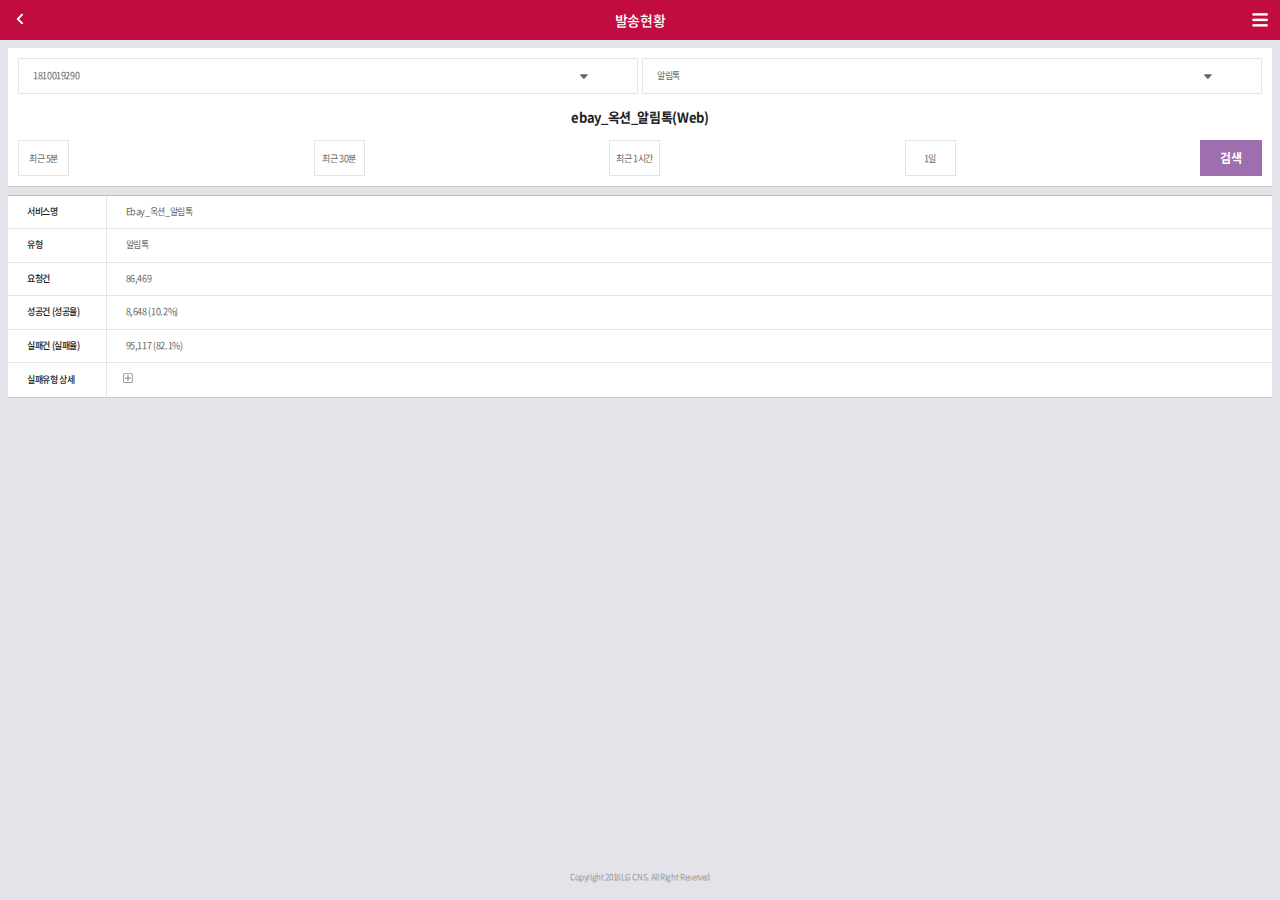
<file: shipment.html>
<!doctype html>
<html lang="ko">
<head>
    <meta charset="UTF-8">
    <meta name="viewport" content="width=310, user-scalable=no, viewport-fit=cover">
    <meta name="format-detection" content="telephone=no">
    <meta http-equiv="X-UA-Compatible" content="ie=edge">
    <link rel="stylesheet" href="assets/css/ui.lg.mobile.css">
    <script type="text/javascript" src="assets/js/jquery/jquery-2.1.4.min.js"></script>
    <script type="text/javascript" src="assets/js/library.js?v=20181211"></script>
    <script type="text/javascript" src="assets/js/ui.lg.mobile.js?v=20181211"></script>
    <title>톡드림</title>
</head>
<body>
    <div class="wrap">
        <header>
            <h1 class="title">발송현황</h1>
            <button type="button" class="btn-history">뒤로가기</button>
            <button type="button" class="btn-nav">메뉴</button>
        </header>
        <section class="container">
            <div class="contents">
                <div class="form-box">
                    <div class="search-box">
                        <select style="width:calc(50% - 2px)">
                            <option value="">1810019290</option>
                        </select>
                        <select style="width:calc(50% - 2px)">
                            <option value="">알림톡</option>
                        </select>
                    </div>
                    <strong class="title">ebay_옥션_알림톡(Web)</strong>
                    <div class="search-box">
                        <button type="button" class="btn-white">최근 5분</button>
                        <button type="button" class="btn-white">최근 30분</button>
                        <button type="button" class="btn-white">최근 1시간</button>
                        <button type="button" class="btn-white">1일</button>
                        <button type="button" class="btn-search"><span>검색</span></button>
                    </div>
                </div>
                <table class="tbl-list tbl-view mt-10">
                    <caption>발송현황</caption>
                    <colgroup>
                        <col style="width:98px">
                        <col style="width:auto">
                    </colgroup>
                    <tbody>
                    <tr>
                        <th>서비스명</th>
                        <td>Ebay_옥션_알림톡</td>
                    </tr>
                    <tr>
                        <th>유형</th>
                        <td>알림톡</td>
                    </tr>
                    <tr>
                        <th>요청건</th>
                        <td> 86,469</td>
                    </tr>
                    <tr>
                        <th>성공건 (성공율)</th>
                        <td>8,648 (10.2%)</td>
                    </tr>
                    <tr>
                        <th>실패건 (실패율)</th>
                        <td>95,117 (82.1%)</td>
                    </tr>
                    <tr class="last">
                        <th>실패유형 상세</th>
                        <!-- 클릭시 팝업 노출 -->
                        <td><a href="#failure-type" class="btn-plus type2" data-modalbtn><span>실패유형상세</span></a></td>
                    </tr>
                    </tbody>
                </table>
            </div>
        </section>
        <footer>
            <p class="copy">Copyright 2018 LG CNS. All Right Reserved</p>
        </footer>
    </div>
    <nav class="nav-wrap">
        <div class="inner">
            <div class="logo">톡 드림</div>
            <ul class="gnb">
                <li><a href="">통계관리</a></li>
                <li><a href="">발송현황</a></li>
                <li><a href="">정산관리</a></li>
                <li><a href="">Agent 관리</a></li>
                <li><a href="">공지사항</a></li>
            </ul>
            <ul class="info">
                <li><a href="">톡드림 메세지</a></li>
                <li><a href="">개인정보 처리방침</a></li>
            </ul>
            <button type="button" class="btn-close"><span>닫기</span></button>
        </div>
    </nav>
    <!-- modal -->
    <div id="modal">
        <div class="modal-dialog" id="failure-type">
            <div class="modal-header">
                <h2 class="title">실패유형 상세</h2>
            </div>
            <div class="modal-contents">
                <div class="failure-box">
                    <strong class="title">ebay_옥션_알림톡(Web)</strong>
                    <div class="figure-inner">
                        <strong class="figure-title">실패건</strong>
                        <span class="figure-num">95,117 (82.1%)</span>
                    </div>
                </div>
                <table class="tbl-list tbl-view mt-10">
                    <caption>유입율</caption>
                    <colgroup>
                        <col style="width:25%">
                        <col style="width:25%">
                        <col style="width:25%">
                        <col style="width:25%">
                    </colgroup>
                    <tbody>
                    <tr>
                        <th class="al-c" rowspan="2">유효실패<br>23,124</th>
                        <th class="al-l">수신불확실</th>
                        <td class="al-r">21,101</td>
                        <td class="al-r">95%</td>
                    </tr>
                    <tr>
                        <th class="al-l">기타오류</th>
                        <td class="al-r">2,023</td>
                        <td class="al-r">5%</td>
                    </tr>
                    </tbody>
                </table>
                <table class="tbl-list tbl-view mt-10">
                    <caption>유입율</caption>
                    <colgroup>
                        <col style="width:25%">
                        <col style="width:25%">
                        <col style="width:25%">
                        <col style="width:25%">
                    </colgroup>
                    <tbody>
                    <tr>
                        <th class="al-c" rowspan="6">무효실패<br>23,124</th>
                        <th class="al-l">전송불가</th>
                        <td class="al-r">21,101</td>
                        <td class="al-r">95%</td>
                    </tr>
                    <tr>
                        <th class="al-l">번호오류</th>
                        <td class="al-r">2,023</td>
                        <td class="al-r">5%</td>
                    </tr>
                    <tr>
                        <th class="al-l">글자수초과</th>
                        <td class="al-r">2,023</td>
                        <td class="al-r">5%</td>
                    </tr>
                    <tr>
                        <th class="al-l">템플릿오류</th>
                        <td class="al-r">2,023</td>
                        <td class="al-r">5%</td>
                    </tr>
                    <tr>
                        <th class="al-l">빈 메시지</th>
                        <td class="al-r">2,023</td>
                        <td class="al-r">5%</td>
                    </tr>
                    <tr>
                        <th class="al-l">템플릿코드오류</th>
                        <td class="al-r">2,023</td>
                        <td class="al-r">5%</td>
                    </tr>
                    </tbody>
                </table>

            </div>
            <button type="button" class="btn-modal-close" data-modalclose><span>팝업닫기</span></button>
        </div>
    </div>
    <!-- //modal -->
</body>
</html>
</file>
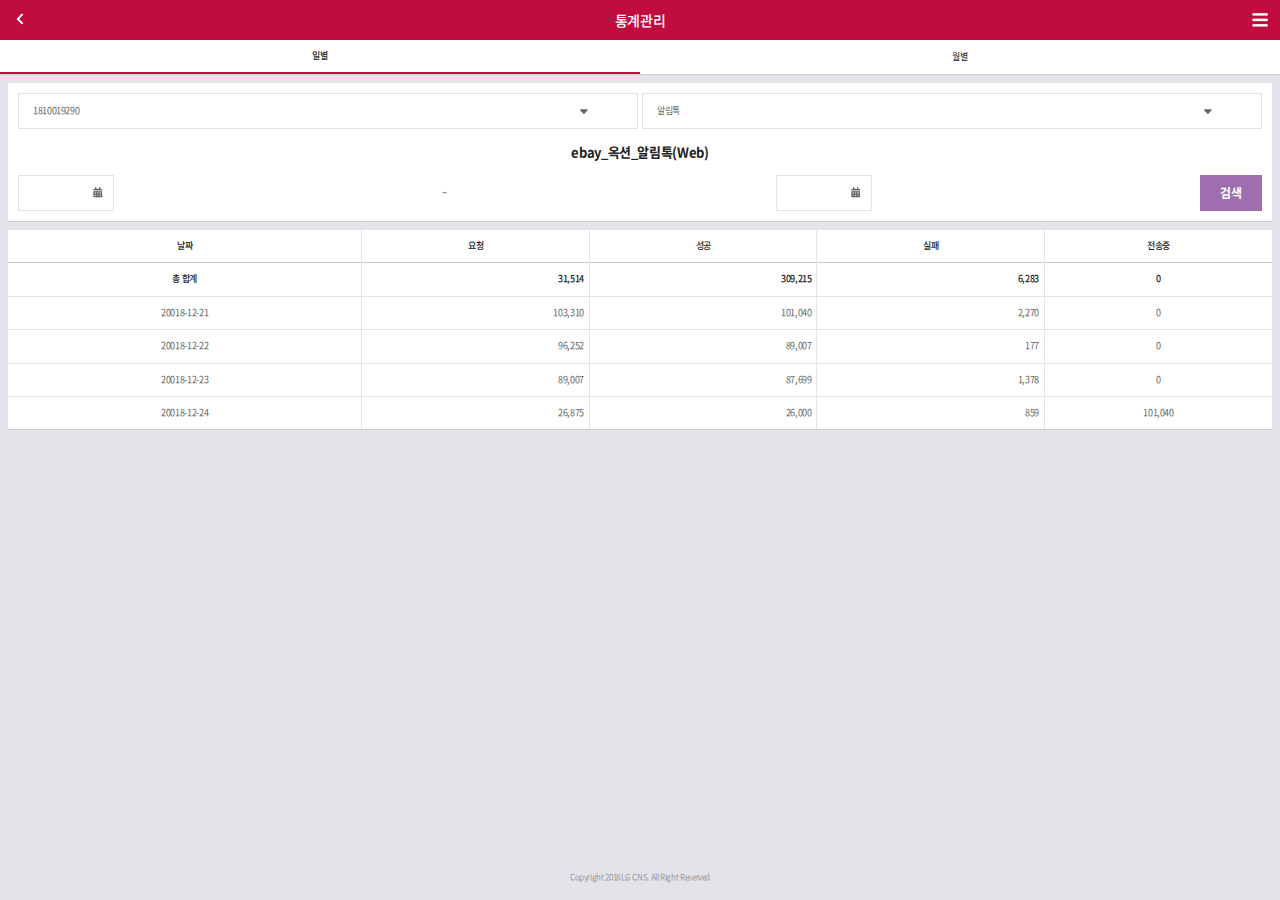
<file: statistics.html>
<!doctype html>
<html lang="ko">
<head>
    <meta charset="UTF-8">
    <meta name="viewport" content="width=310, user-scalable=no, viewport-fit=cover">
    <meta name="format-detection" content="telephone=no">
    <meta http-equiv="X-UA-Compatible" content="ie=edge">
    <link rel="stylesheet" href="assets/css/ui.lg.mobile.css">
    <script type="text/javascript" src="assets/js/jquery/jquery-2.1.4.min.js"></script>
    <script type="text/javascript" src="assets/js/library.js?v=20181211"></script>
    <script type="text/javascript" src="assets/js/ui.lg.mobile.js?v=20181211"></script>
    <title>톡드림</title>
</head>
<body>
    <div class="wrap">
        <header>
            <h1 class="title">통계관리</h1>
            <button type="button" class="btn-history">뒤로가기</button>
            <button type="button" class="btn-nav">메뉴</button>
        </header>
        <section class="container">
            <div class="tab-wrap">
                <ul class="tab-list">
                    <li class="active"><a href='#tab1'>일별</a></li>
                    <li><a href="#tab2">월별</a></li>
                </ul>
                <div class="contents">
                    <div class="inner" id="tab1">
                        <div class="form-box">
                            <div class="select-box">
                                <select style="width:calc(50% - 2px)">
                                    <option value="">1810019290</option>
                                </select>
                                <select style="width:calc(50% - 2px)">
                                    <option value="">알림톡</option>
                                </select>
                            </div>
                            <strong class="title">ebay_옥션_알림톡(Web)</strong>
                            <div class="search-box">
                                <div class="data-box">
                                    <input type="text" data-datepicker data-maxdate='15d' data-mindate='-15d' style="width:96px;">
                                </div>
                                <span class="hyphen">~</span>
                                <div class="data-box">
                                    <input type="text" data-datepicker data-maxdate='15d' data-mindate='-15d' style="width:96px;">
                                </div>
                                <button type="button" class="btn-search"><span>검색</span></button>
                            </div>
                        </div>
                        <table class="tbl-list mt-10">
                            <caption>통계관리 일별</caption>
                            <colgroup>
                                <col style="width:auto">
                                <col style="width:18%">
                                <col style="width:18%">
                                <col style="width:18%">
                                <col style="width:18%">
                            </colgroup>
                            <thead>
                            <tr>
                                <th>날짜</th>
                                <th>요청</th>
                                <th>성공</th>
                                <th>실패</th>
                                <th>전송중</th>
                            </tr>
                            </thead>
                            <tbody>
                            <tr>
                                <th>총 합계</th>
                                <th class="al-r">31,514</th>
                                <th class="al-r">309,215</th>
                                <th class="al-r">6,283</th>
                                <th>0</th>
                            </tr>
                            <tr>
                                <td>20018-12-21</td>
                                <td class="al-r">103,310</td>
                                <td class="al-r">101,040</td>
                                <td class="al-r">2,270</td>
                                <td>0</td>
                            </tr>
                            <tr>
                                <td>20018-12-22</td>
                                <td class="al-r">96,252</td>
                                <td class="al-r">89,007</td>
                                <td class="al-r">177</td>
                                <td>0</td>
                            </tr>
                            <tr>
                                <td>20018-12-23</td>
                                <td class="al-r">89,007</td>
                                <td class="al-r">87,699</td>
                                <td class="al-r">1,378</td>
                                <td>0</td>
                            </tr>
                            <tr>
                                <td>20018-12-24</td>
                                <td class="al-r">26,875</td>
                                <td class="al-r">26,000</td>
                                <td class="al-r">859</td>
                                <td>101,040</td>
                            </tr>
                            </tbody>
                        </table>
                    </div>
                    <div class="inner" id="tab2">
                        <div class="form-box">
                            <div class="select-box">
                                <select style="width:calc(50% - 2px)">
                                    <option value="">1810019290</option>
                                </select>
                                <select style="width:calc(50% - 2px)">
                                    <option value="">알림톡</option>
                                </select>
                            </div>
                            <strong class="title">ebay_옥션_알림톡(Web)</strong>
                            <div class="search-box">
                                <select style="width:97px">
                                    <option value="">2018년 9월</option>
                                </select>
                                <span class="hyphen">~</span>
                                <select style="width:97px">
                                    <option value="">2018년 10월</option>
                                </select>
                                <buttton type="button" class="btn-search">검색</buttton>
                            </div>
                        </div>
                        <table class="tbl-list mt-10">
                            <caption>통계관리 일별</caption>
                            <colgroup>
                                <col style="width:auto">
                                <col style="width:18%">
                                <col style="width:18%">
                                <col style="width:18%">
                                <col style="width:18%">
                            </colgroup>
                            <thead>
                            <tr>
                                <th>날짜</th>
                                <th>요청</th>
                                <th>성공</th>
                                <th>실패</th>
                                <th>전송중</th>
                            </tr>
                            </thead>
                            <tbody>
                            <tr>
                                <th>총 합계</th>
                                <th class="al-r">31,514</th>
                                <th class="al-r">309,215</th>
                                <th class="al-r">6,283</th>
                                <th>0</th>
                            </tr>
                            <tr>
                                <td>20018-09</td>
                                <td class="al-r">103,310</td>
                                <td class="al-r">101,040</td>
                                <td class="al-r">2,270</td>
                                <td>0</td>
                            </tr>
                            <tr>
                                <td>20018-10</td>
                                <td class="al-r">96,252</td>
                                <td class="al-r">89,007</td>
                                <td class="al-r">177</td>
                                <td>0</td>
                            </tr>
                            <tr>
                                <td>20018-11</td>
                                <td class="al-r">89,007</td>
                                <td class="al-r">87,699</td>
                                <td class="al-r">1,378</td>
                                <td>0</td>
                            </tr>
                            <tr>
                                <td>20018-12</td>
                                <td class="al-r">26,875</td>
                                <td class="al-r">26,000</td>
                                <td class="al-r">859</td>
                                <td>101,040</td>
                            </tr>
                            </tbody>
                        </table>
                    </div>
                </div>
            </div>
        </section>
        <footer>
            <p class="copy">Copyright 2018 LG CNS. All Right Reserved</p>
        </footer>
    </div>
    <nav class="nav-wrap">
        <div class="inner">
            <div class="logo">톡 드림</div>
            <ul class="gnb">
                <li><a href="">통계관리</a></li>
                <li><a href=""></a></li>
                <li><a href="">정산관리</a></li>
                <li><a href="">Agent 관리</a></li>
                <li><a href="">공지사항</a></li>
            </ul>
            <ul class="info">
                <li><a href="">톡드림 메세지</a></li>
                <li><a href="">개인정보 처리방침</a></li>
            </ul>
            <button type="button" class="btn-close"><span>닫기</span></button>
        </div>
    </nav>
</body>
</html>
</file>
<file: assets/css/ui.lg.mobile.css>
@charset "UTF-8";
@import url(reset.css);
@import url(library.css);
@import url(layout.css);

.blind{position:absolute;overflow:hidden;clip:rect(0 0 0 0);margin:-1px;width:1px;height:1px}

/* margin */
.mt-5{margin-top:5px !important;}
.mt-7{margin-top:7px !important;}
.mt-10{margin-top:10px !important;}

/* align */
.al-r{text-align:right !important;}
.al-l{text-align:left !important;}
.al-c{text-align:center !important;}

/* font weight */
.font-n{font-weight: normal !important;}
.font-b{font-weight: bold !important;}
.font-9{font-weight: 900 !important;}

/* tab */
.tab-list{display: flex; height:34px; border-bottom:1px solid #cdccd1; background:#fff;}
.tab-list li{flex:1 1 auto;}
.tab-list li a{display: flex; height:100%; justify-content:center; align-items:center; color:#222; box-sizing:border-box}
.tab-list li.active a{border-bottom:2px solid #c10c3f; font-weight:bold}

/* form box */
.form-box{padding:10px; border-bottom:1px solid #cdccd1; background:#fff;}
.form-box .select-box{display:flex; justify-content:space-between; align-items:center;}
.form-box .title{display:block;line-height:46px;text-align:center;color:#222;font-size: 13px;font-weight: 900;}
.search-box{display:flex; justify-content:space-between; align-items:center;}

/* select */
.ui-selectmenu-button {position:relative;display:inline-block;cursor:pointer;padding: 0px 16px 0px;vertical-align:middle;line-height:34px;font-size:10px;color:#555;box-sizing:border-box;outline:none;border:1px solid #e4e4e4;background:#fff;transition:border-color 150ms ease-in-out 0s;}
.ui-selectmenu-menu {display:none; width:0; height:0; margin:0;}
.ui-selectmenu-open {display:block;}
.ui-selectmenu-icon {position:absolute;top:50%;right:16px;height:0;width:0;margin-top:-3px;box-sizing:border-box;border:solid transparent;border-top-color:#555;border-width: 3px 2px 0 2px;transform: translate(0 , -50%);}
.ui-selectmenu-button-open .ui-icon { transform: rotate(-180deg);}
.ui-selectmenu-menu .ui-widget-content {position:relative; overflow:auto; max-height:400px; border:1px solid #e0e0e0; border-top:0; border-radius:0 0 3px 3px; background:#fff;}
.ui-selectmenu-menu .ui-widget-content li {cursor:pointer;height:22px;padding: 5px 12px;line-height:22px;transition:background-color 150ms ease-in-out 0s;}
.ui-selectmenu-menu .ui-widget-content li:hover {background:#fbfbfb;}
.ui-selectmenu-menu .ui-widget-content li.ui-state-disabled {color:#b4b4b4; cursor:not-allowed !important;}
.ui-selectmenu-menu .ui-widget-content li.ui-state-disabled > div {outline:none;}
.ui-selectmenu-menu .ui-widget-content.scroll-wrapper {border:1px solid #e0e0e0; border-top:0; border-radius:0 0 3px 3px; background:#fff;}
.ui-selectmenu-menu.ui-selectmenu-open {float:left; width:auto;}
.ui-selectmenu-menu.ui-selectmenu-open:before,
.ui-selectmenu-menu.ui-selectmenu-open:after {z-index:1; content:''; position:absolute; top:-1px; left:0; width:1px; height:3px; background:#e0e0e0;}
.ui-selectmenu-menu.ui-selectmenu-open:after {left:auto; right:0;}
.ui-selectmenu-disabled {color:#b4b4b4 !important; border-color:#e0e0e0 !important; background:#f5f5f5 !important;}
.ui-selectmenu-disabled .ui-selectmenu-icon {border-top-color:#b4b4b4 !important;}

/* datepicker*/
.data-box{position:relative;}
.ui-datepicker-trigger{position:absolute; top:0; right:0; width:31px;height:100%;background:url(../images/icon-calendar.png) no-repeat;background-size:cover;}

/* checkbox */
.checkbox {position:relative; display:inline-block; cursor:pointer; height:10px; width:15px; margin:0 5px 2px 0; vertical-align:middle; overflow:hidden;}
.checkbox input[type=checkbox] {z-index:2; position:absolute; top:0; left:0; height:100%; width:100%; margin:0; opacity:0; cursor:pointer;}
.checkbox:before {content:'';display:inline-block;height:100%;width:100%;overflow:hidden; vertical-align:top; box-sizing:border-box; background:url(../images/check_off.png); background-size:cover; transition:all 150ms ease-in-out 0s;}
.checkbox.checked:before{background-image: url(../images/check_on.png);}

/* btn */
.btn-search{width:62px; height:36px; line-height:36px; text-align:center; color:#fff; font-weight:800; background:#9f6eaf;}
.btn-refresh {width:34px; height:34px; border-radius:100%; background: #fff url(../images/icon_refresh.png) no-repeat; background-size:cover;}
.btn-refresh span{position:relative; display:block; text-indent: -999999px;}
.btn-more{position:relative; display:inline-block;width:20px;height:20px;line-height: 20px;vertical-align: middle;}
.btn-more span{position:absolute; top:50%; left:50%; display:block;width:9px;height:9px;text-indent: -999999px;background:url(../images/icon_more.png) no-repeat;background-size:cover;line-height: 20px; transform: translate(-50% , -50%);}
.btn-white{width:51px; height:36px; border:1px solid #e4e4e4; line-height:36px; font-size:9px; text-align:center; color:#666;}
.btn-plus,
.btn-del{position:relative; display:inline-block; width:20px; height:20px;}
.btn-plus span,
.btn-del span{position:absolute; top:50%; left:50%; display:block; width:10px; height:10px; background: url(../images/icon_plus.png) no-repeat; background-size: cover; text-indent:-99999px; transform: translate(-50%, -50%);}
.btn-del span{background-image:url(../images/icon_del.png);}
.btn-plus.type2 span{background:url(../images/btn_more2.png) no-repeat; background-size:cover;}
.btn-send{width:calc(100% - 16px); height: 40px; margin:7px 8px 0; background:#9f6eaf; font-weight: 800; color:#fff; font-size:11px; text-align: center;}
.btn-small{width:62px; height:36px; line-height:36px; text-align:center; color:#fff; font-weight:800; background:#c10c3f;}


/* table */
.tbl-title{display:block; margin-top:20px; padding:0 16px; line-height:16px; font-size:10px; color:#222; font-weight:800;}
.tbl-title .checkbox{margin-left:4px;}
.tbl-list{width:100%;table-layout: fixed;}
.tbl-list coption {position:absolute; overflow:hidden; clip:rect(0 0 0 0); margin:-1px; width:1px; height:1px}
.tbl-list th:first-child,
.tbl-list td:first-child{border-left:none;}
.tbl-list th{color:#222;}
.tbl-list th,
.tbl-list td{padding: 9px 5px;background:#fff;border-left:1px solid #e5e5e5;border-bottom:1px solid #e5e5e5;text-align:center;font-size:9px;vertical-align: middle;word-break: keep-all;}
.tbl-list thead tr:last-child th{border-bottom:none;}
.tbl-list tbody tr:first-child th,
.tbl-list tbody tr:first-child td{border-top:1px solid rgba(163, 163, 163, .6);}
.tbl-list tbody tr:last-child th,
.tbl-list tbody tr:last-child td {border-bottom:1px solid #cdccd1;}
.tbl-list tfoot tr:last-child td,
.tbl-list tfoot tr:last-child th{border-bottom:1px solid #cdccd1;}
.tbl-list.type-2 th,
.tbl-list.type-2 td{padding: 4px 5px; height:24px;}
.tbl-view tbody th,
.tbl-view tbody td{padding-left: 19px;padding-right:15px;text-align:left;}
.tbl-view tbody tr.last td{padding:5px 11px;}
    /* agent */
[data-accordion-anchor]:before{position:absolute;top:50%;right:16px;content:"";display:block;width:10px;height:6px;background: url(../images/icon_arrow_bottom.png) no-repeat;background-size: cover;transform: translate(0, -50%);}
[data-accordion-anchor=active]:before{background-image:url(../images/icon_arrow_top.png)}
.agent-top{display:flex; justify-content:space-between; align-items:center;}
.agent-list li{background: #fff;}
.agent-list li + li{margin-top:10px;}
.agent-list li > button{position:relative;display: block;width:100%;border-bottom:2px solid #cac9cd; padding: 19px 16px;text-align: left;}
.agent-list li > button:after{content:""; display:block; width:1px; background:#b5b5b8;}
.agent-list li > button[data-accordion-anchor=active]{border: none;}
.agent-list li > button[data-accordion-anchor=active]:after{display: none;}
.agent-list .inner-box:after{content:""; display:block; width:1px; background:#b5b5b8;}
.agent-list .date{display:block; font-size:8px;line-height:1.2;}
.agent-list .title{display:block; font-size:13px; color:#222; font-weight:800; line-height:1.2;}
.agent-list .connect{position:absolute;top:50%;right:38px;display:block;width:30px;height:20px;line-height:20px;border-radius: 15px;background:#666666;color:#fff;font-size:8px;text-align: center;transform: translate(0, -50%);}
.agent-list .connect.on{background:#c10c3f
;}
.agent-list .inner-box{display:none;}
.agent-list li > button[data-accordion-anchor=active] + .inner-box{display:block;padding-bottom: 10px;border-bottom: 2px solid #cac9cd;}
.flex-title{display:flex; justify-content: space-between; align-items: center;}
.desc{padding:0 16px; font-size:8px; color:#999;}

/* notice */
.notice-list > li{background:#fff;}
.notice-list > li button{position:relative;display:block;width:100%;box-sizing:border-box;padding: 9px 15px;border-bottom:1px solid #e5e5e5;text-align:left;}
.notice-list > li button > span{display:block; font-size:8px; align-content:center; line-height:1.2;}
.notice-list .category{color:#c10c3f;font-size: 8px;}
.notice-list .title{display:block;color:#222;font-size: 10px;}
.notice-list > li button[data-accordion-anchor=active]{border:none;}
.text-box{display:none; padding:7px 15px; background:#f1f1f4;}
.notice-list > li button[data-accordion-anchor=active] + .text-box{display:block;}

/* login */
.login{background:url(../images/login_bg.jpg) no-repeat;background-size:cover; text-align:center; }
.login .container{min-height: calc(100vh - 45px);padding:24px;}
.login h1{width:43px; height:37px; margin:0 auto; background:url(../images/logo.png) no-repeat; background-size: cover; text-indent:-99999px}
.login-box{margin: 25px 0 26px;padding:20px;background: #fff;}
.login-box input + input{margin-top:8px;}
.login-box label{display:block;margin-top: 3px;text-align:right;}
.login-box .checkbox{width:12px; height:12px;}
.login-box .checkbox:before{border-radius: 100%; border:1px solid#999;background-image: none !important;}
.login-box .checkbox:after {content:''; position:absolute; top:0; left:0; height:100%; width:100%; background:url(../images/login_on.png) no-repeat; background-size: cover; opacity:0; transform:translateY(-5px) scale(0); transition:70ms ease-in-out 0s; transition-property:opacity,transform;}
.login-box .checkbox.checked:after {opacity:1; transform:translateY(0) scale(1);}
.btn-login{display:block;width:100%;height:38px;margin: 15px 0 0 0;border-radius:18px;background:#c10c3f;color:#fff;font-size:11px;font-weight:900;}
.btn-login{display:block;width:100%;height:38px;margin: 15px 0 0 0;border-radius:18px;background:#c10c3f;color:#fff;font-size:11px;font-weight:900;}
.btn-login[disabled]{background:#ccc;cursor:no-drop;}
.login-box .btn-link{display:inline-block;margin-top: 16px;font-size:10px;color:#999;text-decoration: underline;}
.login footer .copy{color:#fff;}

/* modal */
#modal {z-index:50000;display:none;height:100vh;width:100%;}
.modal-dialog {display:none; position: relative; width:100%;height:100vh;box-sizing:border-box;background:#e4e3e9;}
.modal-dialog.test:after {content:''; position:absolute; top:0; left:0; height:100%; width:100%; background:rgba(0,0,0,0.5);}
html.open-modal .wrap {position:fixed; height:100vh; width:100%; overflow:hidden;}
html.open-modal #modal {display:block;}
.modal-header .title{line-height:40px; text-align:center; font-size:14px; font-width:nomal;}
.modal-contents{padding:8px;}
.failure-box{border-bottom:1px solid #cdccd1; background:#fff;padding:18px;}
.failure-box .title{font-size:10px; color:#444;}
.figure-inner{display:flex; justify-content: space-between;}
.figure-title{color:#222;font-size:13px;}
.figure-num{color:#c10c3f;font-size:13px;}
.modal-dialog .tbl-view{border-bottom:1px solid #cdccd1;}
.modal-dialog .tbl-view tbody tr th,
.modal-dialog .tbl-view tbody tr td{padding:9px 5px;border-bottom:none; border-top:1px solid #e5e5e5;}
.modal-dialog .tbl-view tbody tr:first-child th,
.modal-dialog .tbl-view tbody tr:first-child td{border-top:none}
.modal-dialog .tbl-view tbody tr:last-child th,
.modal-dialog .tbl-view tbody tr:last-child td{border-bottom:none}
.modal-dialog .tbl-view tbody th{border-left:1px solid #a3a3a3;}
.modal-dialog .tbl-view tbody th[rowspan]{border-left:none}
.btn-modal-close{position:absolute;top:3px;right:3px;display:block;width:30px;height:30px;background:url(../images/btn-pop.png) no-repeat center;background-size:10px;}
.btn-modal-close span{display:block;text-indent:-99999px}
.add-contact{background: #fff; border-bottom:1px solid #cdccd1;}
.add-contact input{height:45px; border:none; border-bottom:1px solid #e5e5e5}
.add-contact .desc{line-height: 33px; color:#999}
.year-box{position:relative; background:#fff;}
.year-box .title{display:block; line-height:48px; font-size:13px; color:#222;text-align:center;}
.year-box [class*=btn-]{position:absolute; top:50%; left:0; display:block; width:30px;height:30px; margin-top:-15px; background: url(../images/btn-arrow.png) no-repeat center; background-size:7px;text-indent: -9999px; cursor: no-drop; opacity:0.5;}
.year-box .btn-next{left:auto; right:0;transform: rotate(180deg)}
.year-box [class*=btn-].active{opacity:1;}


/* loading */
.loading{position:fixed;top:0;left:0;width:100%;height: 100vh;background: url(../images/loading.svg) center no-repeat;background-color: rgba(255, 255, 255, 0.8);}

/* certified */
.certified-txt{font-size:11px; color:#4d4d4d; line-height:20px}
.certified-input{display:flex; margin:14px 0 4px;justify-content: space-between;}
.certified-input input{width: calc(100% - 66px);}
.certified-input.check input{background:#eee;}
.certified-input.check .btn-small{background: #777;}
</file>
